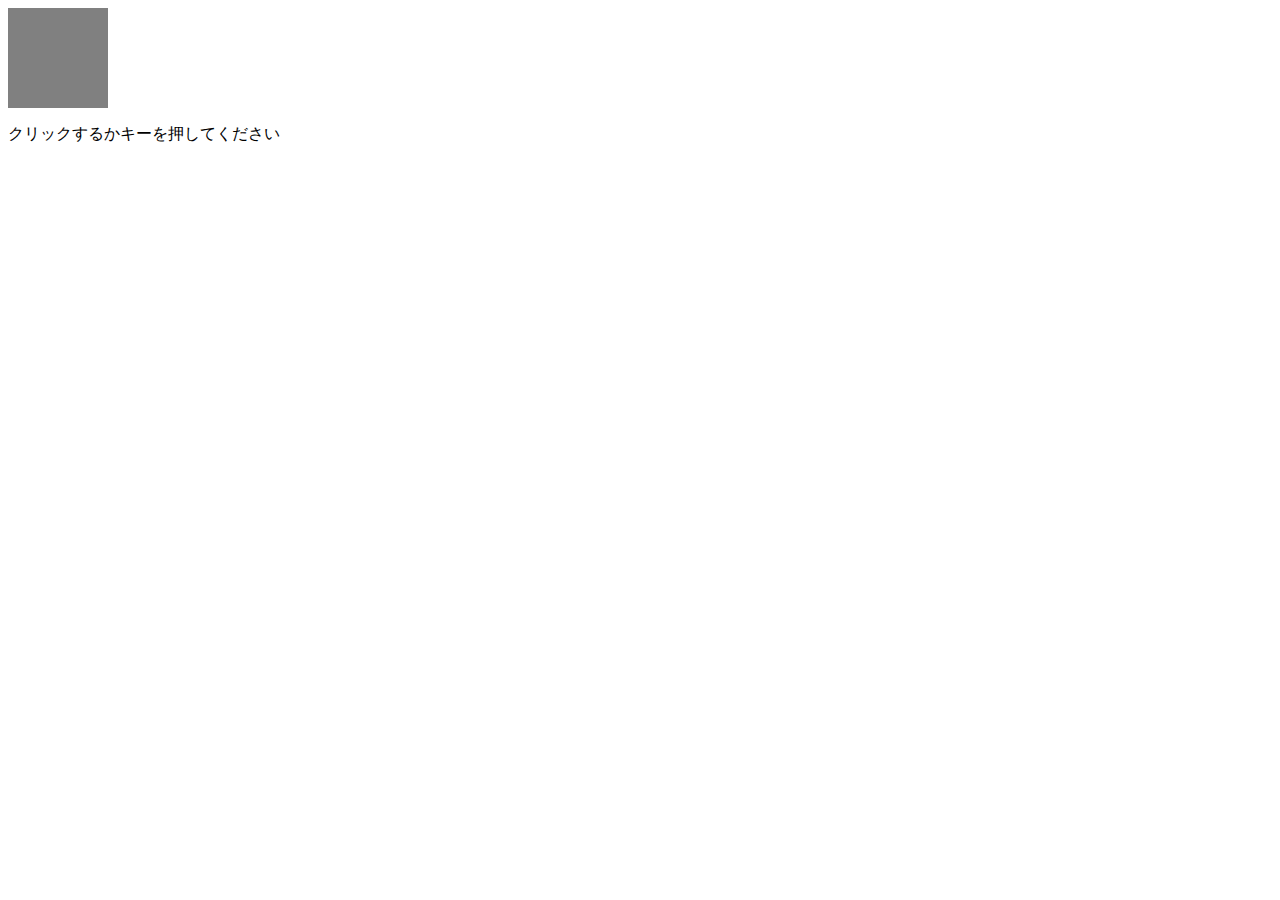
<file: JQuery/index.html>
<!DOCTYPE html>
<html lang="ja">
  <head>
    <meta charset="UTF-8" />
    <meta http-equiv="X-UA-Compatible" content="IE=edge" />
    <meta name="viewport" content="width=device-width, initial-scale=1.0" />
    <title>Document</title>
  </head>
  <body>
    <!-- <div>
      <h1 id="title">タイトル</h1>
      <p class="message">こんにちは</p>
    </div>
    <ul>
      <li class="list-test">項目1</li>
      <li class="sample-list">項目2</li>
      <li class="sample-text">項目3</li>
    </ul>
    <button>ボタン</button> -->
    <div style="width: 100px; height: 100px; background-color: gray"></div>

    <p>クリックするかキーを押してください</p>
    <div></div>
    <script src="https://code.jquery.com/jquery-3.6.0.min.js"></script>
    <script src="script.js"></script>
  </body>
</html>
</file>
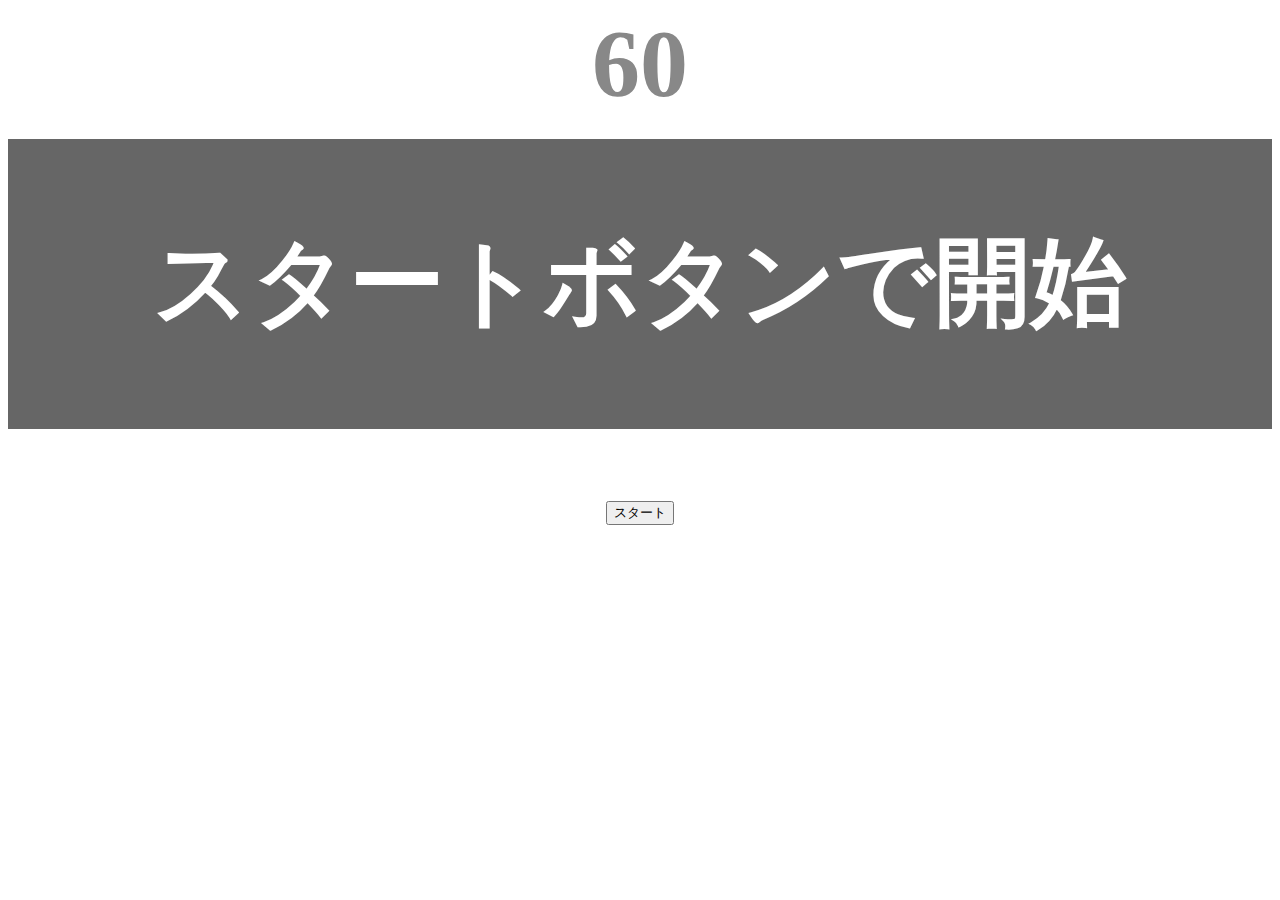
<file: typing/index.html>
<!DOCTYPE html>
<html lang="ja">
  <head>
    <title>タイピングゲーム</title>
    <meta charset="UTF-8" />
    <meta
      name="description"
      content="【JavaScript応用編】簡易的なタイピングゲームです。"
    />
    <meta name="viewport" content="width=device-width, initial-scale=1.0" />
    <link rel="stylesheet" href="style.css" />
  </head>
  <body>
    <p id="count" class="count">60</p>
    <div id="wrap" class="wrap">
      <span id="typed" class="typed"></span><span id="untyped"> </span>
    </div>
    <button id="start">スタート</button>
  </body>
  <script type="text/javascript" src="main.js"></script>
</html>
</file>
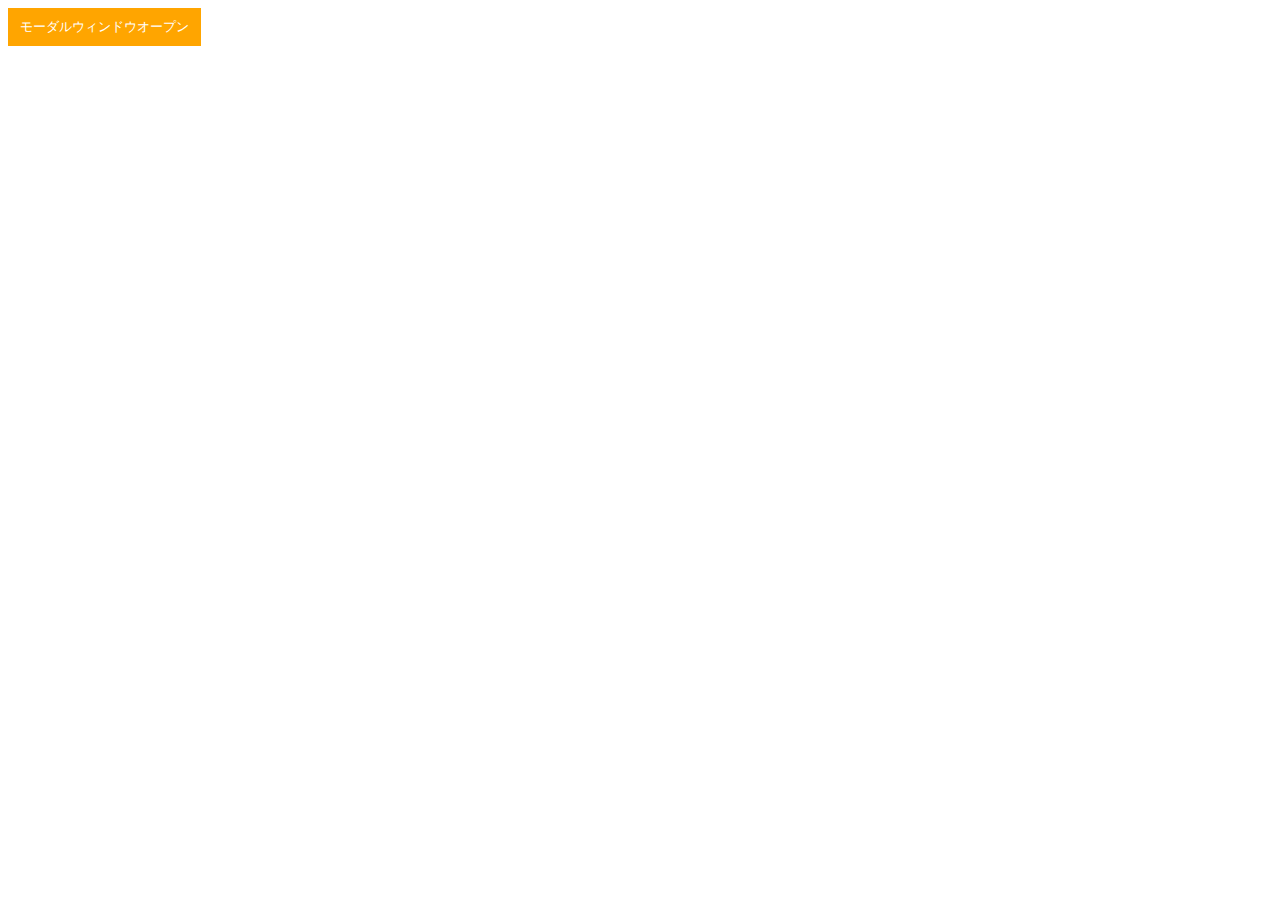
<file: JQ/modal.html>
<!DOCTYPE html>
<html lang="ja">
  <head>
    <meta charset="UTF-8" />
    <meta http-equiv="X-UA-Compatible" content="IE=edge" />
    <meta
      name="viewport"
      content="width=device-width, initial-scale=1.0, maximum-scale=1.0, minimum-scale=1.0"
    />
    <link rel="stylesheet" href="modal.css" />
    <title>Document</title>
  </head>

  <body>
    <div class="overlay" id="js-overlay"></div>
    <div class="modal" id="js-modal">
      <div class="modal-close__wrap">
        <button class="modal-close" id="js-close">
          <span></span>
          <span></span>
        </button>
      </div>

      <p>コンテンツ・内容が入ります。</p>
    </div>

    <button class="modal-open" id="js-open">モーダルウィンドウオープン</button>

    <script src="https://ajax.googleapis.com/ajax/libs/jquery/3.6.0/jquery.min.js"></script>

    <script src="modal.js"></script>
  </body>
</html>
</file>
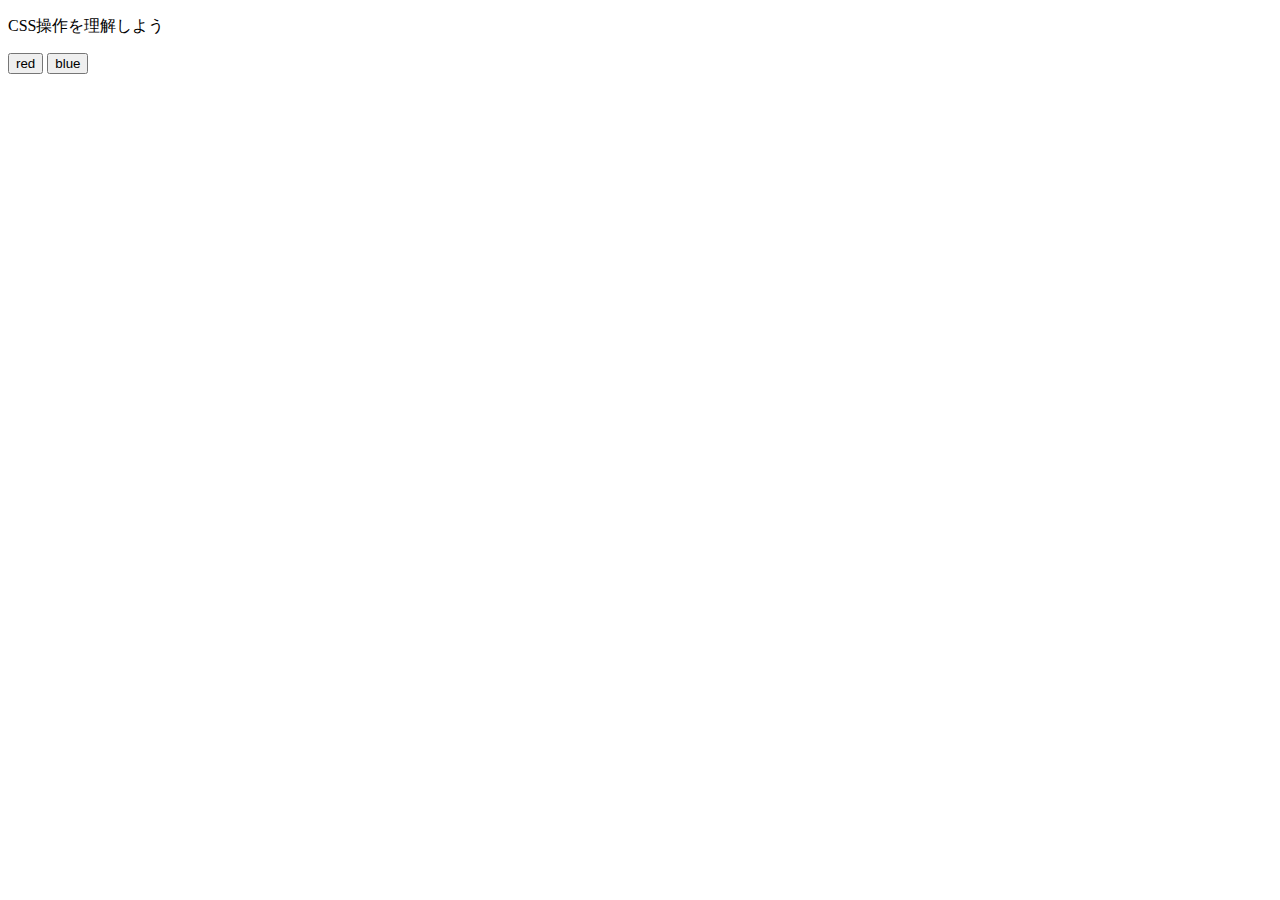
<file: JQuery/chapter5.html>
<!DOCTYPE html>
<html lang="ja">
  <head>
    <meta charset="UTF-8" />
    <title>CSS操作</title>
  </head>

  <body>
    <p id="target">CSS操作を理解しよう</p>
    <button id="red">red</button>
    <button id="blue">blue</button>
    <script src="https://code.jquery.com/jquery-3.6.0.min.js"></script>
    <script src="chapter5.js"></script>
  </body>
</html>
</file>
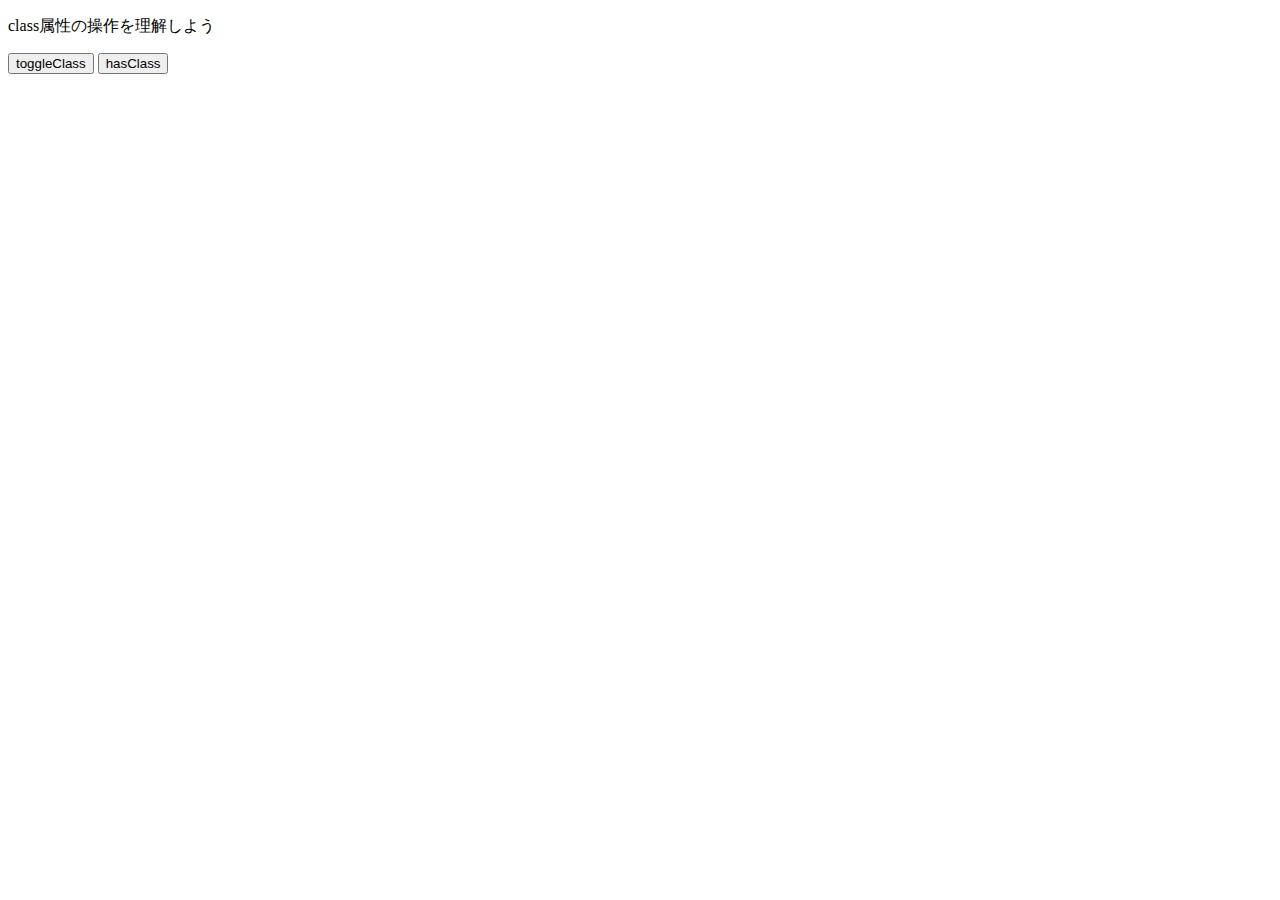
<file: JQuery/chapter6.html>
<!DOCTYPE html>
<html lang="ja">
  <head>
    <meta charset="UTF-8" />
    <title>class属性の操作</title>
    <link rel="stylesheet" href="chapter6.css" />
  </head>

  <body>
    <p id="target">class属性の操作を理解しよう</p>
    <!-- <button id="add">addClass</button>
    <button id="remove">removeClass</button> -->
    <button id="toggle">toggleClass</button>
    <button id="has">hasClass</button>
    <script src="https://code.jquery.com/jquery-3.6.0.min.js"></script>
    <script src="chapter6.js"></script>
  </body>
</html>
</file>
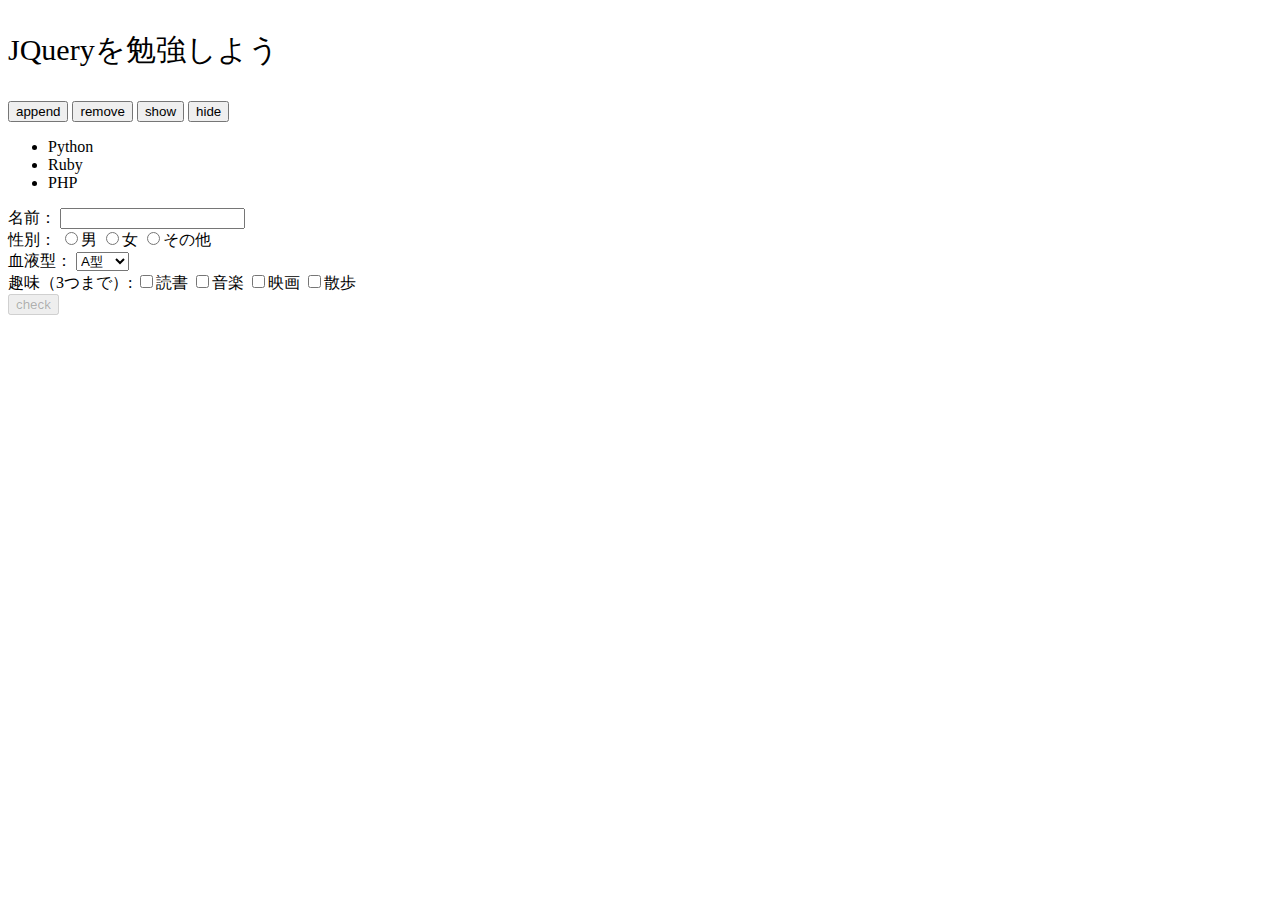
<file: JQuery/index2.html>
<!DOCTYPE html>
<html lang="ja">
  <head>
    <meta charset="UTF-8" />
    <title>DOM操作</title>
  </head>

  <body>
    <p>DOM操作を理解しよう</p>
    <style>
      p {
        font-size: 30px;
      }
    </style>
    <button id="append">append</button>
    <button id="remove">remove</button>
    <button id="show">show</button>
    <button id="hide">hide</button>
    <ul>
      <li>Python</li>
      <li>Ruby</li>
      <li>PHP</li>
    </ul>
    <form>
      <!-- 名前 -->
      <div>
        <span>名前：</span>
        <input type="text" name="username" />
      </div>
      <!-- 性別 -->
      <div>
        <span>性別：</span>
        <input type="radio" name="gender" value="male" />男
        <input type="radio" name="gender" value="female" />女
        <input type="radio" name="gender" value="other" />その他
      </div>
      <!-- 血液型 -->
      <div>
        <span>血液型：</span>
        <select name="blood">
          <option value="a">A型</option>
          <option value="b">B型</option>
          <option value="o">O型</option>
          <option value="ab">AB型</option>
          <option value="unknown">不明</option>
        </select>
      </div>
      <!-- 趣味 -->
      <div>
        <span>趣味（3つまで）:</span>
        <input type="checkbox" name="hobby" value="book" />読書
        <input type="checkbox" name="hobby" value="music" />音楽
        <input type="checkbox" name="hobby" value="movie" />映画
        <input type="checkbox" name="hobby" value="walk" />散歩
      </div>
      <input type="button" id="check" value="check" disabled="true" />
    </form>
    <script src="https://code.jquery.com/jquery-3.6.0.min.js"></script>
    <script src="script2.js"></script>
  </body>
</html>
</file>
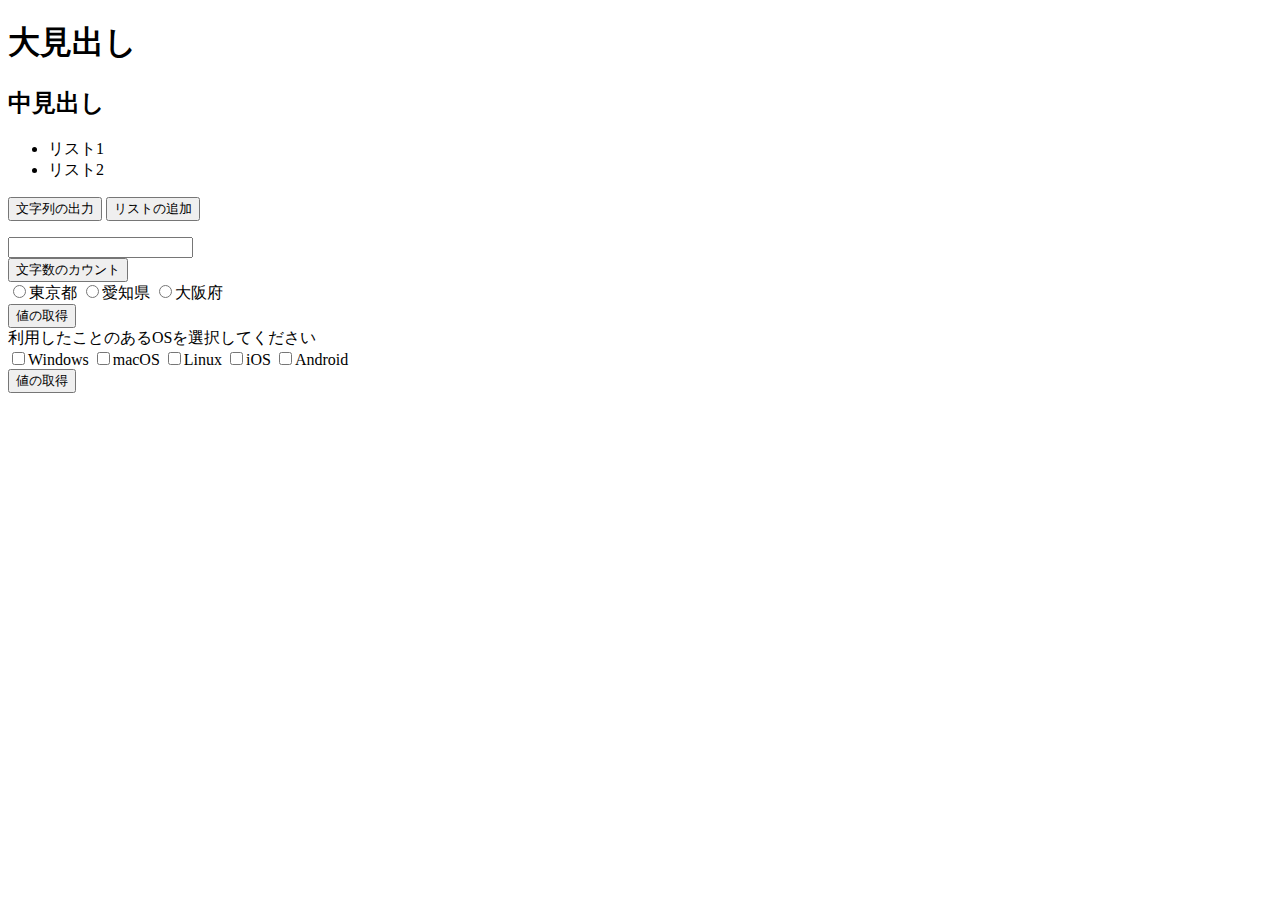
<file: js/dom.html>
<!DOCTYPE html>
<html lang="ja">
  <head>
    <meta charset="UTF-8" />
    <meta http-equiv="X-UA-Compatible" content="IE=edge" />
    <meta name="viewport" content="width=device-width, initial-scale=1.0" />

    <title>Document</title>
  </head>
  <body>
    <h1 id="first-heading" class="heading">大見出し</h1>
    <h2 id="second-heading" class="heading">中見出し</h2>
    <ul>
      <li id="first-list" class="list">リスト1</li>
      <li id="second-list" class="list">リスト2</li>
    </ul>
    <button id="output-btn">文字列の出力</button>
    <button id="add-btn">リストの追加</button>
    <ul id="parent-list"></ul>

    <form name="textForm">
      <input type="text" name="textBox" />
    </form>
    <button id="count-btn">文字数のカウント</button>

    <form name="areaForm">
      <input type="radio" name="area" value="tokyo" />東京都
      <input type="radio" name="area" value="aichi" />愛知県
      <input type="radio" name="area" value="osaka" />大阪府
    </form>
    <button id="area-btn">値の取得</button>

    <form name="osForm">
      <label>利用したことのあるOSを選択してください</label><br />
      <input type="checkbox" name="os" value="windows" />Windows
      <input type="checkbox" name="os" value="macos" />macOS
      <input type="checkbox" name="os" value="linux" />Linux
      <input type="checkbox" name="os" value="ios" />iOS
      <input type="checkbox" name="os" value="android" />Android
    </form>
    <button id="os-btn">値の取得</button>

    <script src="dom.js"></script>
  </body>
</html>
</file>
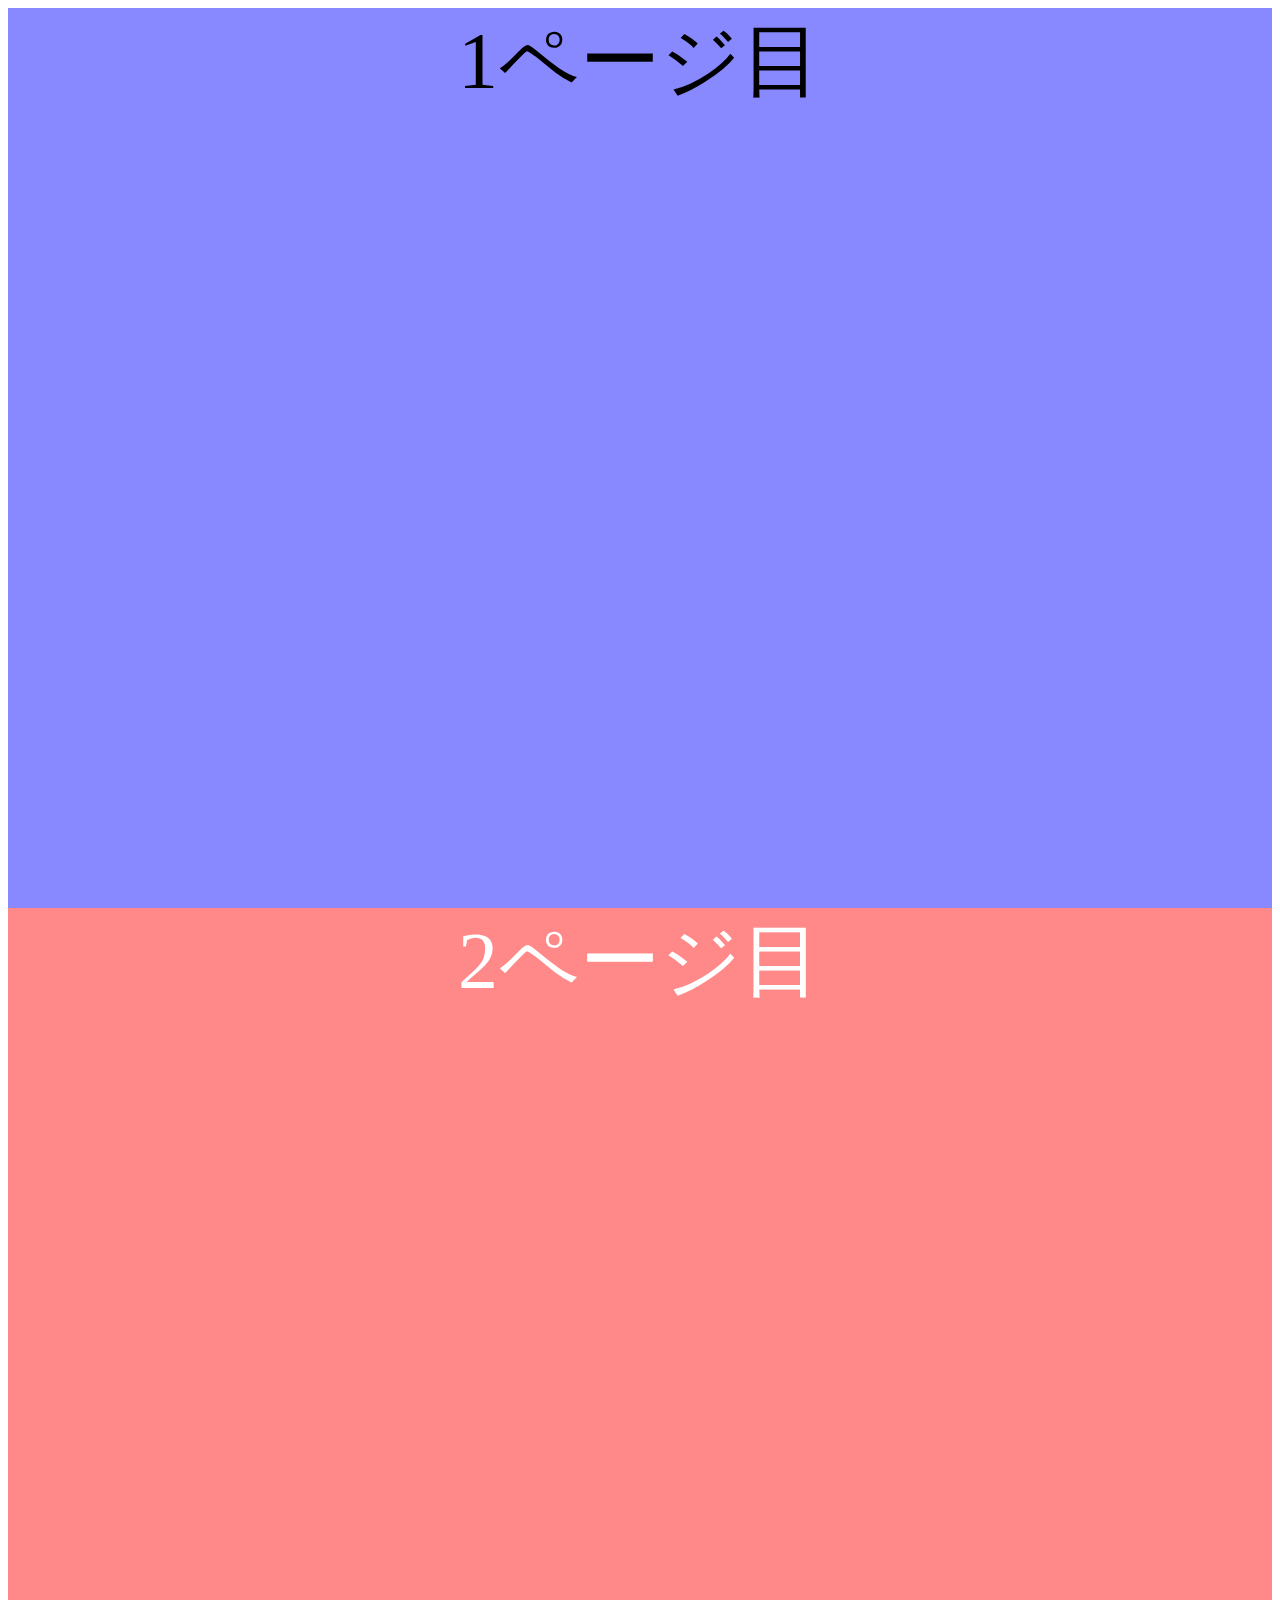
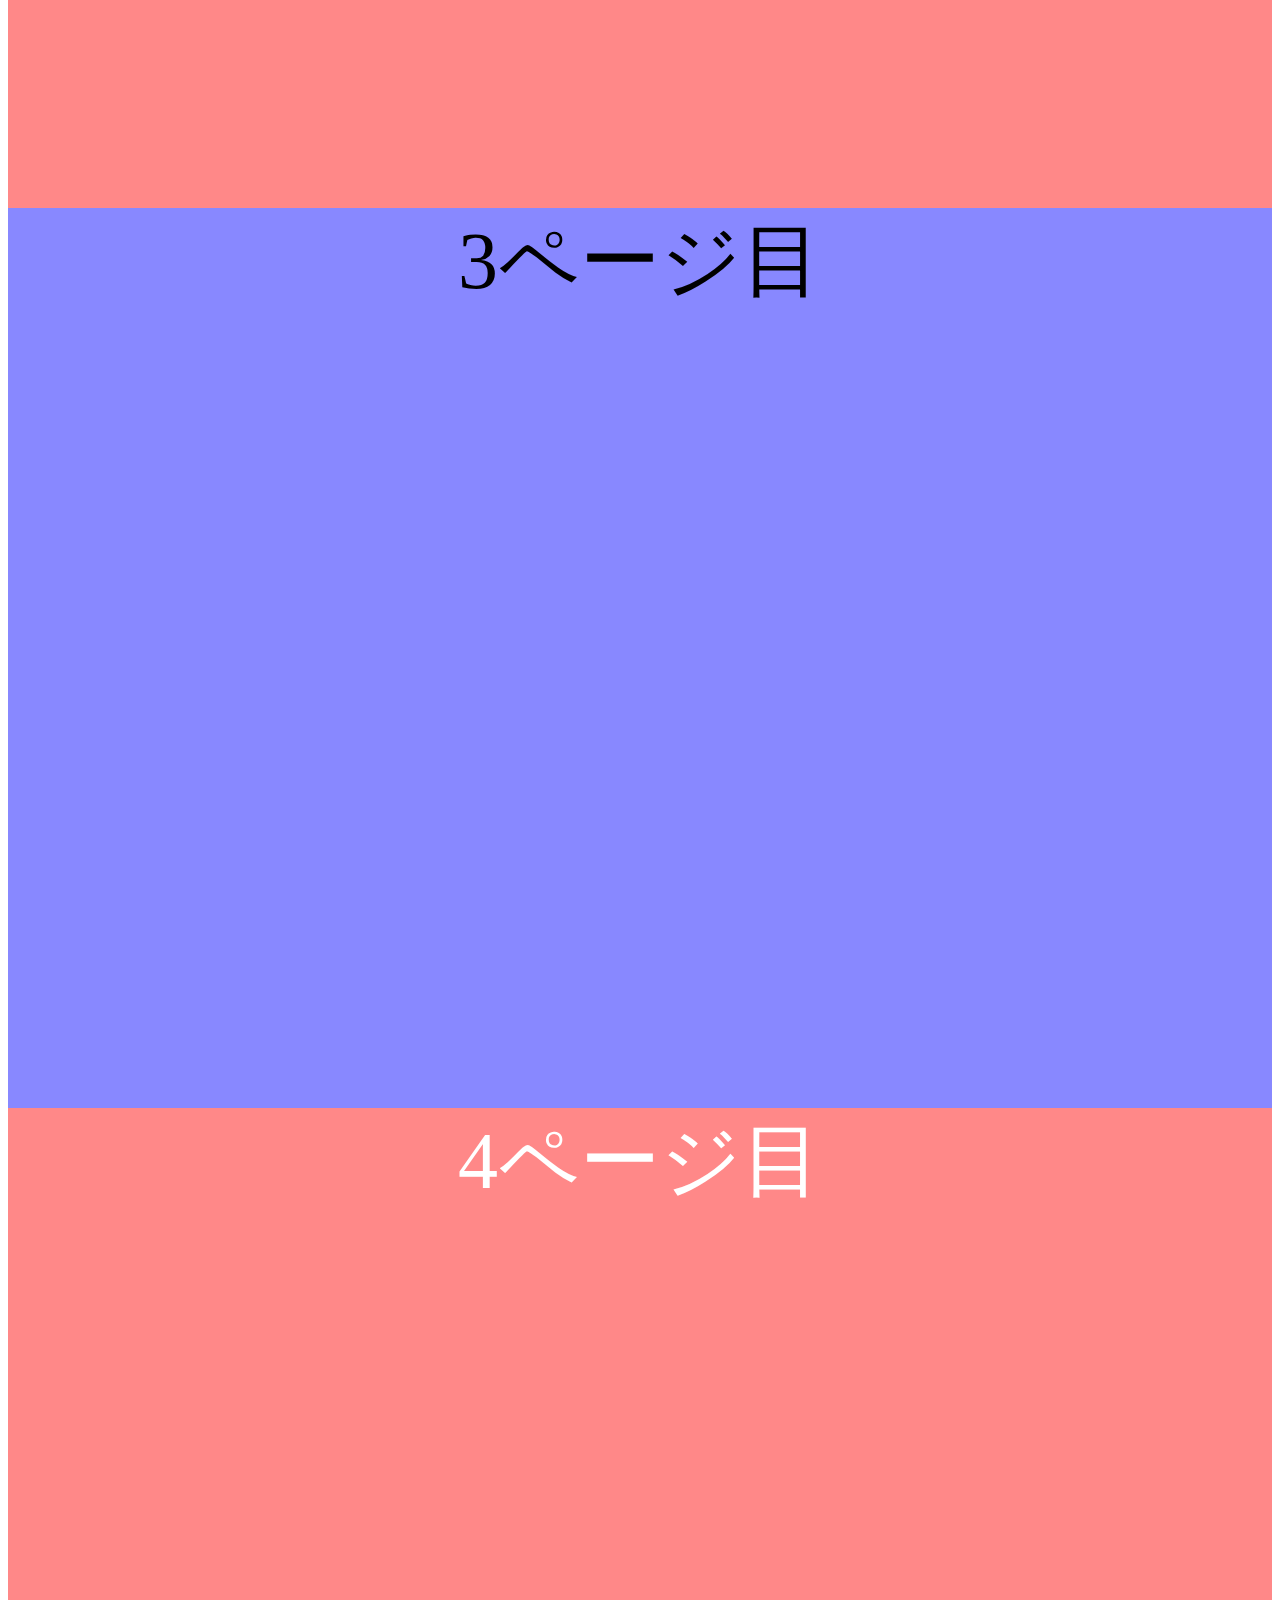
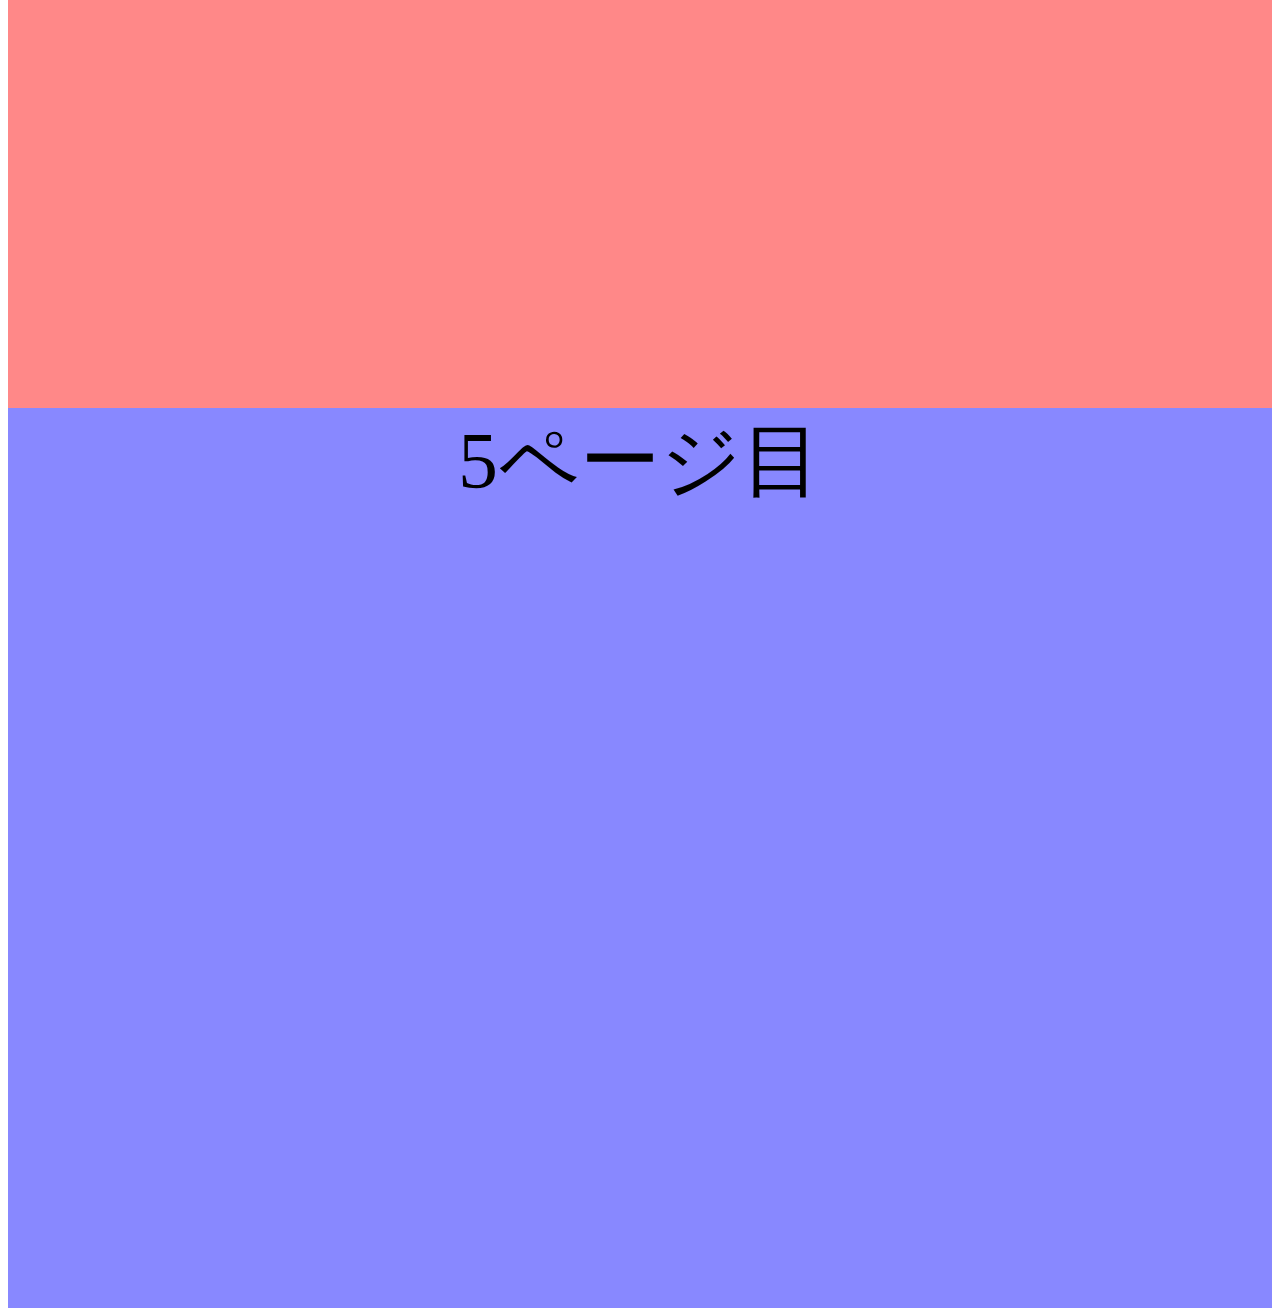
<file: js/scroll.html>
<!DOCTYPE html>
<html lang="ja">
  <head>
    <meta charset="UTF-8" />
    <title>イベント処理（スクロール）</title>
    <link rel="stylesheet" href="scroll.css" />
  </head>

  <body>
    <div class="blue-screen">1ページ目</div>
    <div class="red-screen">2ページ目</div>
    <div class="blue-screen">3ページ目</div>
    <div class="red-screen">4ページ目</div>
    <div class="blue-screen">5ページ目</div>
    <a id="back-btn" href="#">TOPに戻る</a>

    <script src="scroll.js"></script>
  </body>
</html>
</file>
<file: typing/style.css>
body {
  font-size: 6em;
  text-align: center;
}

.count {
  margin: 0;
  font-weight: bold;
  color: #888;
}

.wrap {
  margin-top: 20px;
  padding: 80px 40px;
  background-color: #666;
  font-weight: bold;
  color: #fff;
}

.typed {
  color: lightgreen;
}

.mistyped {
  background-color: red;
}
</file>
<file: JQ/modal.css>
.overlay {
  position: fixed;
  width: 100%;
  height: 100%;
  background: grey;
  opacity: 0.6;
  display: none;
  z-index: 0;
  top: 0;
  left: 0;
  right: 0;
}

.modal {
  width: 65%;
  height: 80%;
  border: 1px solid #000;
  position: fixed;
  top: 50%;
  left: 50%;
  transform: translate(-50%, -50%);
  background: #fff;
  display: none;
}

.modal p {
  position: absolute;
  top: 50%;
  left: 50%;
  text-align: center;
  transform: translate(-50%, -50%);
  z-index: 10;
  font-size: 14px;
}

.modal-close__wrap {
  position: absolute;
  right: 40px;
  top: 20px;
}

.modal-close {
  background: transparent;
  border-color: transparent;
  padding: 0;
  margin: 0;
  cursor: pointer;
  width: 28px;
  display: block;
  height: 28px;
}

.modal-close span {
  position: relative;
  width: 100%;
  height: 1px;
  background: black;
  display: block;
}

.modal-close span:nth-child(1) {
  transform: rotate(45deg);
}

.modal-close span:nth-child(2) {
  transform: rotate(-45deg);
}

.modal-open {
  cursor: pointer;
  background: orange;
  border: orange;
  color: #fff;
  padding: 10px 12px;
}

.overlay.open {
  display: block;
}

.modal.open {
  display: block;
}
</file>
<file: JQuery/chapter6.css>
.sample {
  color: red;
  background-color: black;
}
</file>
<file: js/scroll.css>
.blue-screen {
  height: 100vh;
  color: fff;
  font-size: 5em;
  text-align: center;
  background-color: #88f;
}
.red-screen {
  height: 100vh;
  color: #fff;
  font-size: 5em;
  text-align: center;
  background-color: #f88;
}

#back-btn {
  display: none;

  padding: 40px 10px;
  background-color: #fff;
  color: #000;
  text-decoration: none;
  border-radius: 50%;

  position: fixed;
  bottom: 10px;
  right: 10px;
}
</file>
